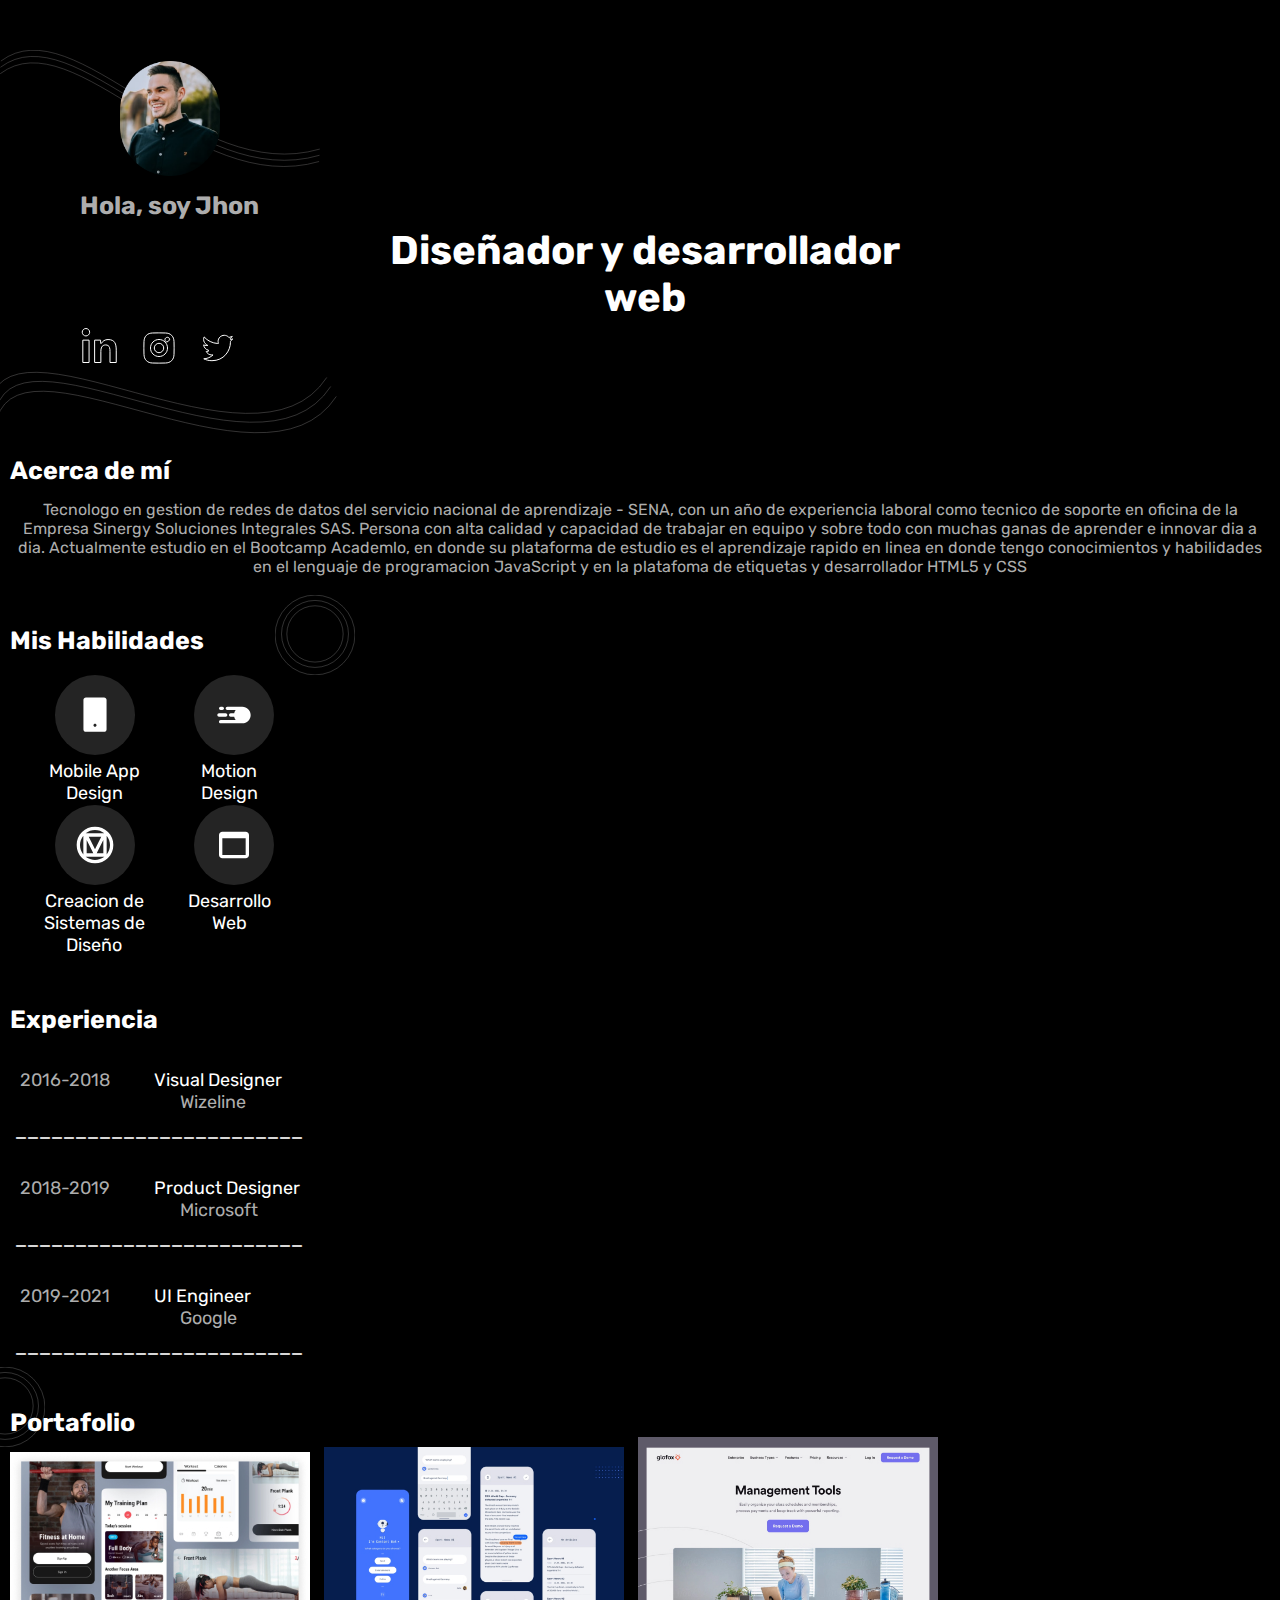
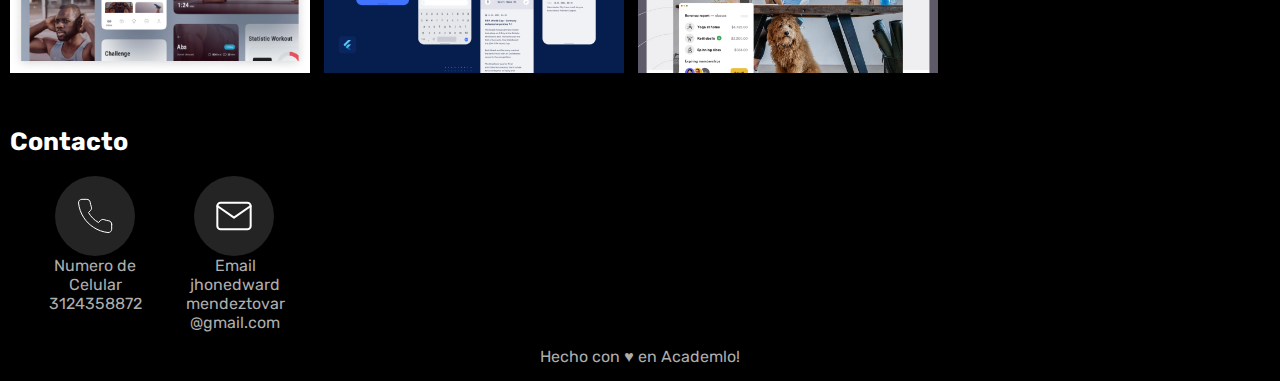
<file: index.html>
<!DOCTYPE html>
<html lang="en">
<head>
    <meta charset="UTF-8">
    <meta http-equiv="X-UA-Compatible" content="IE=edge">
    <meta name="viewport" content="width=device-width, initial-scale=1.0">
    <link rel="preconnect" href="https://fonts.googleapis.com">
    <link rel="preconnect" href="https://fonts.gstatic.com" crossorigin>
    <link href="https://fonts.googleapis.com/css2?family=Rubik:ital,wght@0,300;0,400;0,500;0,600;0,700;0,800;0,900;1,300;1,400;1,500;1,600;1,700;1,800;1,900&display=swap" rel="stylesheet">
    <link rel="stylesheet" href="./Assets/Styles/styles.css">
    <title>Document</title>
    
</head>
<body>
    <div>
        <nav class="menu">
            <ul>
                <!-- <li><a href="#">Home</a></li>
                <li><a href="#">Acerca de mí</a></li>
                <li><a href="#">Mis Habilidades</a></li>
                <li><a href="#">Experiencia</a></li>
                <li><a href="#">Portafolio</a></li>
                <li><a href="#">Contacto</a></li> -->
            </ul>
        </nav>
    </div>

                        <!-- Lineas1 -->

    <div>
        <div class="lineas1">
            <svg width="320" viewBox="0 0 1442 526" fill="none" xmlns="http://www.w3.org/2000/svg">
                <path d="M1 106.724C337.152 -144.917 868.662 668.308 1438 502.495" stroke="#706E6E" stroke-width="2"/>
                <path d="M2 77.8278C338.386 -174.352 870.266 640.615 1440 474.447" stroke="#706E6E" stroke-width="2"/>
                <path d="M4 49.8278C340.152 -202.352 871.662 612.615 1441 446.447" stroke="#706E6E" stroke-width="2"/>
            </svg>
        </div>
                        <!-- ImagenHombre -->

        <div class="imagen1">
            <img src="./Img/Rectangle 45.png" alt="Imagen" width="100px">
        </div>
                 
                        <!-- Titulo1 -->

        <div>
            <h2 class="title1">Hola, soy Jhon</h2>
            <h1 class="title2">Diseñador y desarrollador <br> web</h1>
        </div>

                        <!-- Iconos -->

        <div class="icon-container">
            <li>
                <svg width="40" height="40" viewBox="0 0 40 40" fill="none" xmlns="http://www.w3.org/2000/svg">
                    <path d="M36.2379 22.1637V34.5H29.9916V23.625C29.9916 22.2912 29.9843 20.6433 29.4643 19.3304C29.1986 18.6596 28.7905 18.0507 28.163 17.6129C27.5344 17.1745 26.7283 16.9375 25.7191 16.9375C24.711 16.9375 23.88 17.1345 23.2056 17.5078C22.5283 17.8828 22.0386 18.4192 21.691 19.0494C21.0087 20.2863 20.8679 21.897 20.8679 23.43V34.5H14.6191V12.1325H20.5779V14.82V15.32H21.0779H21.1791H21.4807L21.6214 15.0533C22.5077 13.3732 24.7084 11.5462 28.0441 11.5462C31.5927 11.5462 33.581 12.7039 34.7218 14.5159C35.896 16.381 36.2379 19.0339 36.2379 22.1637ZM9.07414 34.5H2.81789V12.1325H9.07414V34.5ZM5.94164 7.945C3.90392 7.945 2.23914 6.25253 2.23914 4.2025C2.23914 3.22054 2.62922 2.27879 3.32357 1.58444C4.01793 0.890084 4.95967 0.5 5.94164 0.5C6.9236 0.5 7.86535 0.890084 8.5597 1.58444C9.25405 2.27879 9.64414 3.22054 9.64414 4.2025C9.64414 6.25253 7.97936 7.945 5.94164 7.945Z" stroke="white"/>
                </svg>
            </li>

            <li>
                <svg width="40" height="40" viewBox="0 0 40 40" fill="none" xmlns="http://www.w3.org/2000/svg">
                    <path d="M35.0164 13.5789L35.0164 13.5789L35.0166 13.5828C35.1221 15.457 35.12 17.3193 35.118 19.21C35.1177 19.4727 35.1174 19.736 35.1174 20C35.1174 20.2956 35.1178 20.5904 35.1183 20.8845C35.121 22.7433 35.1237 24.5738 35.0167 26.4163L35.0164 26.4211C34.8984 28.8585 34.3514 30.9299 32.6427 32.6386C30.9379 34.3435 28.8624 34.8942 26.4252 35.0123L26.4213 35.0125C24.547 35.118 22.6847 35.1159 20.794 35.1138C20.5313 35.1136 20.268 35.1133 20.0041 35.1133C19.7407 35.1133 19.478 35.1136 19.2157 35.1138C17.3275 35.1159 15.4646 35.118 13.5868 35.0125L13.583 35.0123C11.1456 34.8942 9.07414 34.3473 7.36546 32.6386C5.66058 30.9338 5.10984 28.8583 4.9918 26.4211L4.99158 26.4172C4.88613 24.5429 4.88817 22.6775 4.89024 20.7886C4.89052 20.5262 4.89081 20.2634 4.89081 20C4.89081 19.7366 4.89052 19.4738 4.89024 19.2115C4.88817 17.3233 4.88613 15.4605 4.99159 13.5827L4.9916 13.5827L4.99179 13.5789C5.10985 11.1415 5.65678 9.07004 7.36546 7.36137C9.07033 5.65649 11.1458 5.10575 13.583 4.9877L13.583 4.98771L13.5869 4.98749C15.4611 4.88204 17.3234 4.88408 19.2142 4.88615C19.4769 4.88643 19.7402 4.88672 20.0041 4.88672C20.2675 4.88672 20.5303 4.88643 20.7926 4.88615C22.6808 4.88408 24.5436 4.88204 26.4214 4.9875V4.98751L26.4252 4.9877C28.8626 5.10576 30.9341 5.65269 32.6427 7.36137C34.3476 9.06624 34.8984 11.1417 35.0164 13.5789ZM15.2932 20C15.2932 17.409 17.4091 15.293 20.0002 15.293C22.5912 15.293 24.7072 17.409 24.7072 20C24.7072 22.591 22.5912 24.707 20.0002 24.707C17.4091 24.707 15.2932 22.591 15.2932 20ZM11.4885 20C11.4885 24.7097 15.2905 28.5117 20.0002 28.5117C24.7099 28.5117 28.5119 24.7097 28.5119 20C28.5119 15.2903 24.7099 11.4883 20.0002 11.4883C15.2905 11.4883 11.4885 15.2903 11.4885 20ZM25.969 11.6602C25.969 12.9712 27.0284 14.0309 28.3394 14.0312L28.34 13.5312C28.5858 13.5316 28.8293 13.4834 29.0564 13.3895C29.2836 13.2955 29.49 13.1577 29.6638 12.9839C29.8376 12.8101 29.9754 12.6037 30.0693 12.3766C30.1633 12.1494 30.2115 11.906 30.2111 11.6602H30.7111C30.7111 11.6599 30.7111 11.6597 30.7111 11.6595C30.7108 10.3485 29.6511 9.28906 28.34 9.28906C27.0287 9.28906 25.969 10.3489 25.969 11.6602Z" stroke="white"/>
                </svg>
            </li>

            <li>
                <svg width="40" height="40" viewBox="0 0 40 40" fill="none" xmlns="http://www.w3.org/2000/svg">
                    <path d="M13.6357 26.9493C11.2079 26.8975 9.13095 25.4663 8.16464 23.4133C8.32517 23.4237 8.48873 23.4297 8.65625 23.4297L8.65764 23.4297C9.29141 23.4279 9.92244 23.3464 10.5359 23.1871L10.5093 22.2131C7.92092 21.6894 5.92597 19.558 5.61312 16.8974C6.39021 17.2153 7.21894 17.3961 8.06235 17.4293L9.83259 17.499L8.36 16.5141C6.69996 15.4038 5.61328 13.5176 5.61328 11.3789L5.61328 11.3773C5.6105 10.5269 5.78514 9.688 6.12299 8.91329C9.47862 12.7334 14.3256 15.2051 19.7278 15.4876L20.3734 15.5214L20.2437 14.888C20.1476 14.4184 20.0898 13.9368 20.0898 13.4609C20.0898 10.0639 22.8361 7.29688 26.25 7.29688L26.2511 7.29687C27.0948 7.29501 27.9298 7.46692 28.7042 7.8019C29.4786 8.13688 30.1756 8.62774 30.752 9.24391L30.9408 9.44571L31.2121 9.39325C32.2763 9.18747 33.3105 8.85601 34.2932 8.40701C33.7731 9.2764 33.042 10.0102 32.1587 10.535L32.4677 11.462C33.2599 11.3765 34.0373 11.2152 34.7874 10.9942C34.1364 11.7289 33.4064 12.3961 32.6148 12.9754L32.3927 13.138L32.4113 13.4126C32.4295 13.682 32.4297 13.9542 32.4297 14.2461C32.4297 22.8397 25.893 32.7031 13.9766 32.7031C11.0251 32.7031 8.24437 32.0164 5.77471 30.7907C8.84121 30.7004 11.6621 29.6219 13.9333 27.8429L15.0359 26.9793L13.6357 26.9493Z" stroke="white"/>
                </svg>
            </li>
        </div>

        <div class="lineas2">
            <svg width="400" height="280" viewBox="0 0 1529 1185" fill="none" xmlns="http://www.w3.org/2000/svg">
                <path d="M66.036 788.48C122.753 308.704 1201.83 1127.15 1510.62 653.627" stroke="#706E6E" stroke-width="2"/>
                <path d="M63.9609 744.373C119.832 271.748 1182.83 1078 1487.01 611.53" stroke="#706E6E" stroke-width="2"/>
                <path d="M39.4253 706.862C95.6021 231.653 1164.41 1042.31 1470.26 573.293" stroke="#706E6E" stroke-width="2"/>
                </svg>
        </div>

        <div>
            <h2 class="title3">Acerca de mí</h2>
            <p class="parrafo1">
            Tecnologo en gestion de redes de datos del servicio nacional
            de aprendizaje - SENA, con un año de experiencia laboral como tecnico
            de soporte en oficina de la Empresa Sinergy Soluciones Integrales SAS.
            Persona con alta calidad y capacidad de trabajar en equipo y sobre todo
            con muchas ganas de aprender e innovar dia a dia.
            Actualmente estudio en el Bootcamp Academlo, en donde su plataforma de estudio
            es el aprendizaje rapido en linea en donde tengo conocimientos y habilidades en el 
            lenguaje de programacion JavaScript y en la platafoma de etiquetas y desarrollador
            HTML5 y CSS
            </p>

        </div>

        <div>
            <h2 class="parrafo2">Mis Habilidades</h2>
                <span class="circle1">
                    <svg width="80" viewBox="0 0 195 195" fill="none" xmlns="http://www.w3.org/2000/svg">
                    <circle cx="97.5" cy="97.5" r="97.25" stroke="#F5F5F5" stroke-width="0.5"/>
                    <circle cx="97.5" cy="94.9" r="81.65" stroke="#F5F5F5" stroke-width="0.5"/>
                    <circle cx="97.5" cy="94.9" r="68.65" stroke="#F5F5F5" stroke-width="0.5"/>
                    </svg>
                </span>

                <div>
                <span class="icon-container1">
                    <svg width="40" viewBox="0 0 68 67" fill="none" xmlns="http://www.w3.org/2000/svg">
                        <path d="M49.4062 4.05664H18.5938C16.2496 4.05664 14.3438 5.93447 14.3438 8.24414V58.4941C14.3438 60.8038 16.2496 62.6816 18.5938 62.6816H49.4062C51.7504 62.6816 53.6562 60.8038 53.6562 58.4941V8.24414C53.6562 5.93447 51.7504 4.05664 49.4062 4.05664ZM34 53.9141C32.5324 53.9141 31.3438 52.7429 31.3438 51.2969C31.3438 49.8509 32.5324 48.6797 34 48.6797C35.4676 48.6797 36.6562 49.8509 36.6562 51.2969C36.6562 52.7429 35.4676 53.9141 34 53.9141Z" fill="white"/>
                    </svg>
                </span>

                <span class="phrase1">
                    Mobile App Design
                </span>

                <span class="icon-container1">
                    <svg width="40" viewBox="0 0 91 91" fill="none" xmlns="http://www.w3.org/2000/svg">
                        <path d="M26.5417 49.2917H11.375C9.28962 49.2917 7.58337 47.5854 7.58337 45.5C7.58337 43.4146 9.28962 41.7083 11.375 41.7083H26.5417C28.6271 41.7083 30.3334 43.4146 30.3334 45.5C30.3334 47.5854 28.6271 49.2917 26.5417 49.2917ZM22.75 30.3333C22.75 28.2479 21.0438 26.5417 18.9584 26.5417H15.1667C13.0813 26.5417 11.375 28.2479 11.375 30.3333C11.375 32.4188 13.0813 34.125 15.1667 34.125H18.9584C21.0438 34.125 22.75 32.4188 22.75 30.3333ZM83.4167 45.5C83.4167 55.965 74.9234 64.4583 64.4584 64.4583H15.1667C13.0813 64.4583 11.375 62.7521 11.375 60.6667C11.375 58.5813 13.0813 56.875 15.1667 56.875H49.2917C47.6992 54.6758 46.448 52.0975 45.8792 49.2917H37.9167C35.8313 49.2917 34.125 47.5854 34.125 45.5C34.125 43.4146 35.8313 41.7083 37.9167 41.7083H45.8792C46.448 38.9025 47.6992 36.3242 49.2917 34.125H30.3334C28.248 34.125 26.5417 32.4188 26.5417 30.3333C26.5417 28.2479 28.248 26.5417 30.3334 26.5417H64.4584C74.9234 26.5417 83.4167 35.035 83.4167 45.5Z" fill="white"/>
                    </svg>
                </span>

                <span class="phrase1">
                    Motion Design
                </span>
                </div>
                
                <div>
                <span class="icon-container2">
                    <svg width="40" viewBox="0 0 86 86" fill="none" xmlns="http://www.w3.org/2000/svg">
                        <path d="M75.2499 43C75.2499 35.7258 72.8491 28.9892 68.0832 22.8617V63.1742C72.8491 57.2258 75.2499 50.4892 75.2499 43ZM63.1741 68.0833H22.8616C25.2983 70.0542 28.4874 71.6667 32.4291 73.1358C36.3349 74.5333 39.8824 75.25 42.9999 75.25C46.1532 75.25 49.6649 74.5333 53.5707 73.1358C57.5124 71.6667 60.7016 70.0542 63.1741 68.0833ZM39.4166 60.9167L25.0833 32.25V60.9167H39.4166ZM60.9166 32.25L46.5832 60.9167H60.9166V32.25ZM42.9999 52.0658L56.4374 25.0833H29.5624L42.9999 52.0658ZM63.1741 17.9167C57.2257 13.1508 50.4891 10.75 42.9999 10.75C35.5107 10.75 28.7741 13.1508 22.8616 17.9167H63.1741ZM17.9166 63.1742V22.8617C13.1508 28.9892 10.7499 35.7258 10.7499 43C10.7499 50.4892 13.1508 57.2258 17.9166 63.1742ZM82.4166 43C82.4166 53.8575 78.6182 63.1742 70.8783 70.8783C63.1741 78.6183 53.8574 82.4167 42.9999 82.4167C32.1424 82.4167 22.8616 78.6183 15.1216 70.8783C7.38158 63.1742 3.58325 53.8575 3.58325 43C3.58325 32.1425 7.38158 22.8617 15.1216 15.1217C22.8616 7.38166 32.1424 3.58333 42.9999 3.58333C53.8574 3.58333 63.1741 7.38166 70.8783 15.1217C78.6182 22.8617 82.4166 32.1425 82.4166 43Z" fill="white"/>
                    </svg>
                </span>

                <span class="phrase2">
                    Creacion de <br>
                    Sistemas de Diseño
                </span>


                <span class="icon-container2">
                    <svg width="40" viewBox="0 0 86 86" fill="none" xmlns="http://www.w3.org/2000/svg">
                        <path d="M68.0833 14.3333H17.9167C16.0159 14.3333 14.1931 15.0884 12.8491 16.4324C11.5051 17.7764 10.75 19.5993 10.75 21.5V64.5C10.75 66.4007 11.5051 68.2236 12.8491 69.5676C14.1931 70.9116 16.0159 71.6667 17.9167 71.6667H68.0833C72.025 71.6667 75.25 68.4417 75.25 64.5V21.5C75.25 19.5993 74.4949 17.7764 73.1509 16.4324C71.8069 15.0884 69.9841 14.3333 68.0833 14.3333ZM68.0833 64.5H17.9167V28.6667H68.0833V64.5Z" fill="white"/>
                    </svg>
                </span>

                <span class="phrase2">
                    Desarrollo Web
                </span>
                </div>
        </div>


        <div>
           <h2 class="title4">Experiencia</h2>
                <div>
                    <p class="parrafo30">
                        2016-2018
                    <span class="parrafo31">
                        Visual Designer
                    </span>
                    </p>

                    <span class="parrafo32">
                        Wizeline
                    </span>

                    <div class="parrafo33">
                    ________________________
                    </div>
                </div>

                <div>
                    <p class="parrafo30">
                        2018-2019
                    <span class="parrafo31">
                        Product Designer
                    </span>
                    </p>

                    <span class="parrafo32">
                        Microsoft
                    </span>

                    <div class="parrafo33">
                    ________________________
                    </div>
                </div>

                <div>
                    <p class="parrafo30">
                        2019-2021
                    <span class="parrafo31">
                        UI Engineer
                    </span>
                    </p>

                    <span class="parrafo32">
                        Google
                    </span>

                    <div class="parrafo33">
                    ________________________
                    </div>
                </div>
        </div>

        <div>
            <h2 class="parrafo2">Portafolio</h2>
                <span class="circle2">
                    <svg width="80" viewBox="0 0 195 195" fill="none" xmlns="http://www.w3.org/2000/svg">
                    <circle cx="97.5" cy="97.5" r="97.25" stroke="#F5F5F5" stroke-width="0.5"/>
                    <circle cx="97.5" cy="94.9" r="81.65" stroke="#F5F5F5" stroke-width="0.5"/>
                    <circle cx="97.5" cy="94.9" r="68.65" stroke="#F5F5F5" stroke-width="0.5"/>
                    </svg>
                </span>
        </div>

        <div>
            <span class="imagen2">
                <img src="./Img/1.Gym.jpg" alt="gym" width="300px">
            </span>

            <span class="imagen2">
                <img src="./Img/2.Azul.jpg" alt="azul" width="300px">
            </span>

            <span class="imagen2">
                <img src="./Img/3.Magnament.jpg" alt="azul" width="300px">
            </span>
        </div>

        <div>
            <h2 class="parrafo2">
                Contacto
            </h2>
            
            <span class="icon-container1">
                <svg width="40" height="40" viewBox="0 0 40 40" fill="none" xmlns="http://www.w3.org/2000/svg">
                <path d="M36.6669 28.2V33.2C36.6688 33.6642 36.5737 34.1236 36.3877 34.5489C36.2018 34.9742 35.929 35.356 35.587 35.6698C35.245 35.9836 34.8412 36.2225 34.4015 36.3712C33.9618 36.5199 33.4958 36.5751 33.0335 36.5333C27.9049 35.9761 22.9785 34.2236 18.6502 31.4167C14.6233 28.8578 11.2091 25.4436 8.65021 21.4167C5.83351 17.0687 4.08062 12.1183 3.53355 6.96666C3.4919 6.50577 3.54667 6.04126 3.69438 5.6027C3.84209 5.16414 4.0795 4.76114 4.39149 4.41936C4.70348 4.07758 5.08322 3.8045 5.50653 3.61753C5.92984 3.43055 6.38745 3.33376 6.85021 3.33332H11.8502C12.6591 3.32536 13.4432 3.61179 14.0565 4.13921C14.6698 4.66663 15.0703 5.39907 15.1835 6.19999C15.3946 7.8001 15.786 9.3712 16.3502 10.8833C16.5745 11.4799 16.623 12.1282 16.4901 12.7515C16.3571 13.3747 16.0483 13.9468 15.6002 14.4L13.4835 16.5167C15.8561 20.6892 19.311 24.1441 23.4835 26.5167L25.6002 24.4C26.0534 23.9519 26.6255 23.6431 27.2487 23.5101C27.872 23.3772 28.5203 23.4257 29.1169 23.65C30.629 24.2142 32.2001 24.6056 33.8002 24.8167C34.6098 24.9309 35.3492 25.3387 35.8778 25.9625C36.4063 26.5863 36.6872 27.3826 36.6669 28.2Z" stroke="white" stroke-linecap="round" stroke-linejoin="round"/>
                </svg>
            </span>

            <span class="icon-container1">
                <svg width="40" height="40" viewBox="0 0 40 40" fill="none" xmlns="http://www.w3.org/2000/svg">
                <path d="M6.66683 6.66666H33.3335C35.1668 6.66666 36.6668 8.16666 36.6668 9.99999V30C36.6668 31.8333 35.1668 33.3333 33.3335 33.3333H6.66683C4.8335 33.3333 3.3335 31.8333 3.3335 30V9.99999C3.3335 8.16666 4.8335 6.66666 6.66683 6.66666Z" stroke="white" stroke-width="2" stroke-linecap="round" stroke-linejoin="round"/>
                <path d="M36.6668 9.99998L20.0002 21.6667L3.3335 9.99998" stroke="white" stroke-width="2" stroke-linecap="round" stroke-linejoin="round"/>
                </svg>
            </span>
        </div>

        <div>
            <p class="phrase4">
                Numero de Celular
                3124358872
            </p>
        </div>
        <div>
            <p class="phrase5">
                Email
                jhonedward<br>mendeztovar<br>@gmail.com
            </p>
        </div>


        <div>
            <p class="parrafo1">Hecho con ♥ en Academlo! </p>
        </div>
    </div>

</body>
</html>
</file>
<file: Assets/Styles/styles.css>
*{
    margin: 0;
    padding: 0;
}

:root{
    font-family: 'Rubik', sans-serif ;
}

body{
    background-color: black;
}

h1{
    font-size: 40px;
}

a{
    text-decoration: none;
    color: #ADADAD;
}

.menu li {
    display: inline-block;
    padding: 20px;
}

.lineas1{
    margin-top: 50px;
}

.lineas2{
    margin-top: -130px;
    margin-left: -40px;
}

.imagen1{
    position: absolute;
    margin-left: 120px;
    margin-top: -110px;
}

.imagen2{
    margin-left: 10px;
    margin-top: 20px;
}

.title1{
    color:#ADADAD;
    margin-left: 80px; 
    margin-top: 20px;
    font-size: 25px;
}

.title2{
    color:#FFFFFF;
    text-align: center;
    font-size: 40px;
    font-weight: bolder;
    padding: 7px;
    margin-left: 10px;
}

.title3{
    color:#FFFFFF;
    text-align: left;
    margin-top: -70px;
    margin-left: 10px;
    font-size: 25px;
}

.title4{
    color:#FFFFFF;
    text-align: left;
    margin-top: 120px;
    margin-left: 10px;
    font-size: 25px;
}

.parrafo1{
    color:#ADADAD;
    margin: 15px;
    margin-left: 15px;
    text-align: center;
    font-size: 16px;
}

.parrafo2{
    color: #FFFFFF;
    margin-left: 10px;
    margin-top: 50px;
    font-size: 25px;
}

.parrafo30{
    color:#ADADAD;
    margin-top: 35px;
    margin-left: 20px;
    font-size: 18px;
}

.parrafo31{
    color:#FFFFFF;
    margin-left: 40px;
    font-size: 18px;
}

.parrafo32{
    color: #ADADAD;
    margin-left: 180px;
    font-size: 18px;
}

.parrafo33{
    color: #FFFFFF;
    margin-top: 10px;
    margin-left: 15px;
}

.icon-container li{
    display: inline-block;
    padding-left: 80px;
    margin-right: -65px;
}

.circle1{
    position: absolute;
    margin-left: 275px;
    margin-top: -60px;
}

.circle2{
    position: absolute;
    margin-left: -35px;
    margin-top: -70px;
}

.icon-container1{
    display: inline-block;
    width: 80px;
    background-color: #242424;
    border-radius: 50%;
    line-height: 3.2;
    text-align: center;
    padding-top: 20px; 
    margin-left: 55px;
    margin-top: 20px;
    position: relative;
}

.icon-container2{
    display: inline-block;
    width: 80px;
    background-color: #242424;
    border-radius: 50%;
    line-height: 3.2;
    text-align: center;
    padding-top: 20px; 
    margin-left: 55px;
    margin-top: 50px;
    position: relative;
}

.phrase1{
    color: #FFFFFF;
    width: 110px;
    display: inline-block;
    position: absolute;
    margin:  105px;
    margin-left: -100px;
    text-align: center;
    font-size: 18px;
}

.phrase2{
    color: #FFFFFF;
    width: 110px;
    display: inline-block;
    position: absolute;
    margin:  135px;
    margin-left: -100px;
    text-align: center;
    font-size: 18px;
}

.phrase4{
    color: #ADADAD;
    position: absolute;
    padding-left: 45px;
    text-align: center;
    font-size: 16px;
    width: 100px;
}

.phrase5{
    color: #ADADAD;
    position: relative;
    padding-left: 185px;
    text-align: center;
    font-size: 16px;
    width: 100px;
    content:normal;
}
</file>
